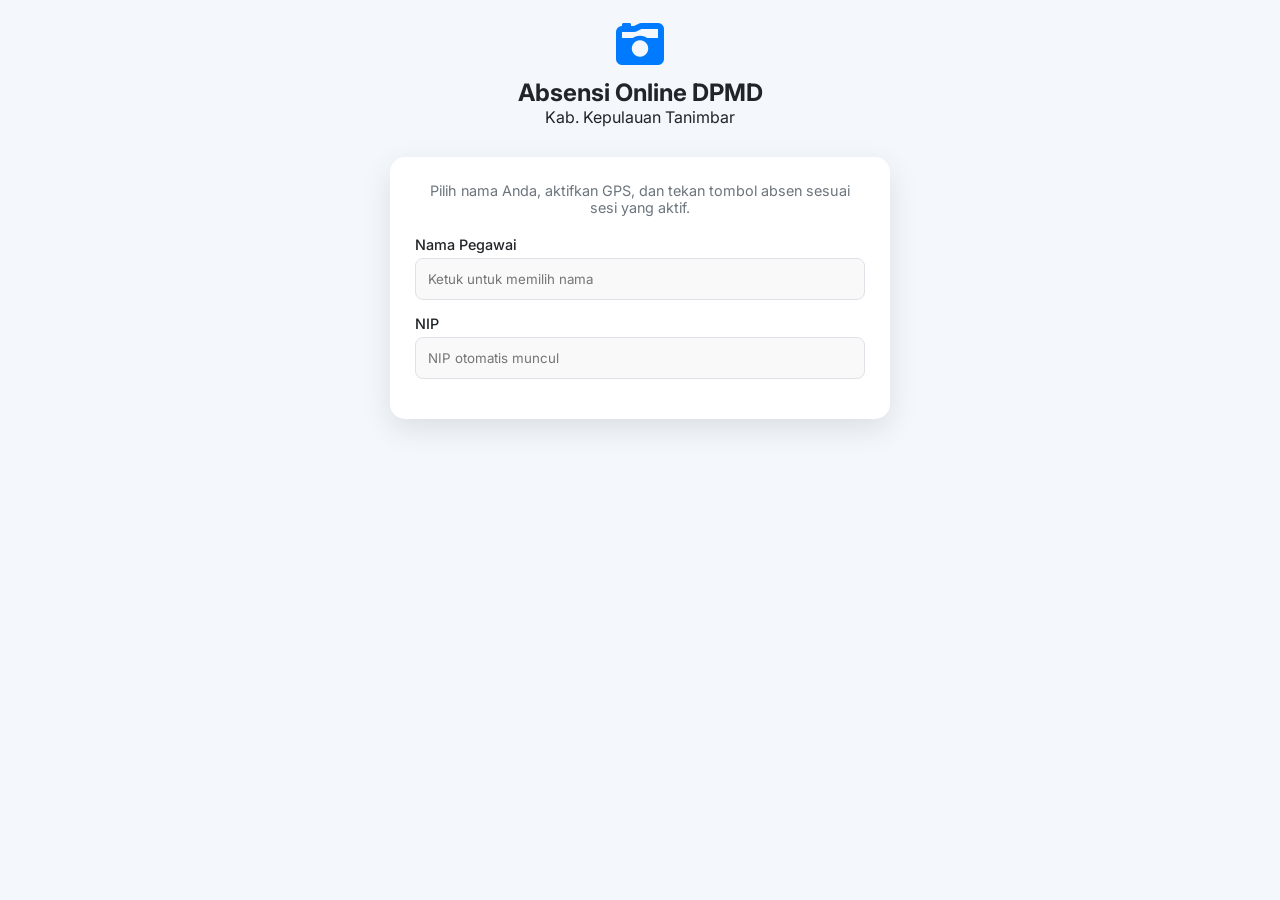
<file: absen-publik.html>
<!DOCTYPE html>
<html lang="id">

<head>
    <meta charset="UTF-8">
    <meta name="viewport" content="width=device-width, initial-scale=1.0">
    <title>Absensi Online - DPMD Kab. Kepulauan Tanimbar</title>
    <link rel="stylesheet" href="https://cdnjs.cloudflare.com/ajax/libs/font-awesome/6.4.0/css/all.min.css">
    <link rel="preconnect" href="https://fonts.googleapis.com">
    <link rel="preconnect" href="https://fonts.gstatic.com" crossorigin>
    <link href="https://fonts.googleapis.com/css2?family=Inter:wght@400;500;600;700&display=swap" rel="stylesheet">
    <style>
        :root {
            --bg-primary: #f4f7fc;
            --bg-secondary: #ffffff;
            --primary-accent: #e3f2fd;
            --secondary-accent: #007bff;
            --text-primary: #212529;
            --text-secondary: #6c757d;
            --border-color: #dee2e6;
            --shadow-color: rgba(0, 0, 0, 0.1);
        }

        * {
            margin: 0;
            padding: 0;
            box-sizing: border-box;
            font-family: 'Inter', sans-serif;
        }

        body {
            background-color: var(--bg-primary);
            color: var(--text-primary);
            padding: 20px;
            display: flex;
            flex-direction: column;
            align-items: center;
            min-height: 100vh;
        }

        .container {
            max-width: 500px;
            width: 100%;
        }

        .header {
            text-align: center;
            margin-bottom: 30px;
        }

        .header i {
            font-size: 3rem;
            color: var(--secondary-accent);
            margin-bottom: 10px;
        }

        .header h1 {
            font-size: 1.5rem;
            font-weight: 700;
        }

        .card {
            background: var(--bg-secondary);
            border-radius: 15px;
            padding: 25px;
            box-shadow: 0 10px 30px var(--shadow-color);
            margin-bottom: 20px;
        }

        .instruction {
            font-size: 0.9rem;
            color: var(--text-secondary);
            margin-bottom: 20px;
            text-align: center;
        }

        .form-group {
            margin-bottom: 15px;
        }

        .form-group label {
            display: block;
            margin-bottom: 5px;
            font-weight: 500;
            font-size: 0.9rem;
        }

        .form-group input {
            width: 100%;
            padding: 12px;
            border: 1px solid var(--border-color);
            border-radius: 8px;
            background: #f9f9f9;
        }

        .btn {
            padding: 12px;
            border: none;
            border-radius: 8px;
            cursor: pointer;
            font-weight: 600;
            width: 100%;
            transition: 0.3s;
            margin-top: 10px;
        }

        .btn-primary {
            background: var(--secondary-accent);
            color: white;
        }

        .btn-morning {
            background: #28a745;
            color: white;
            display: none;
        }

        .btn-evening {
            background: #6f42c1;
            color: white;
            display: none;
        }

        .btn:disabled {
            background: #ccc;
            cursor: not-allowed;
        }

        #status-display {
            padding: 15px;
            border-radius: 8px;
            margin-top: 20px;
            font-size: 0.9rem;
            text-align: center;
            display: none;
        }

        .status-info {
            background: #e3f2fd;
            color: #007bff;
            display: block !important;
        }

        .status-success {
            background: #d4edda;
            color: #155724;
            display: block !important;
        }

        .status-error {
            background: #f8d7da;
            color: #721c24;
            display: block !important;
        }

        .modal {
            position: fixed;
            top: 0;
            left: 0;
            width: 100%;
            height: 100%;
            background: rgba(0, 0, 0, 0.5);
            display: none;
            justify-content: center;
            align-items: center;
            z-index: 100;
        }

        .modal-content {
            background: white;
            padding: 20px;
            border-radius: 12px;
            width: 90%;
            max-width: 400px;
            max-height: 80vh;
            overflow-y: auto;
        }

        .pegawai-item {
            padding: 10px;
            border-bottom: 1px solid #eee;
            cursor: pointer;
        }

        .pegawai-item:hover {
            background: #f0f7ff;
        }

        .pegawai-item b {
            display: block;
        }

        .pegawai-item small {
            color: #666;
        }
    </style>
</head>

<body>
    <div class="container">
        <div class="header">
            <i class="fas fa-camera-retro"></i>
            <h1>Absensi Online DPMD</h1>
            <p>Kab. Kepulauan Tanimbar</p>
        </div>

        <div class="card">
            <p class="instruction">Pilih nama Anda, aktifkan GPS, dan tekan tombol absen sesuai sesi yang aktif.</p>

            <div class="form-group">
                <label>Nama Pegawai</label>
                <input type="text" id="employeeName" placeholder="Ketuk untuk memilih nama" readonly
                    onclick="showModal()">
            </div>

            <div class="form-group">
                <label>NIP</label>
                <input type="text" id="employeeNIP" placeholder="NIP otomatis muncul" readonly>
            </div>

            <div id="sessionButtons">
                <button id="btnMorning" class="btn btn-morning" onclick="takeAttendance('Pagi')">Absen Pagi</button>
                <button id="btnEvening" class="btn btn-evening" onclick="takeAttendance('Sore')">Absen Sore</button>
            </div>

            <div id="status-display">Silakan pilih nama Anda</div>
        </div>
    </div>

    <div id="employeeModal" class="modal">
        <div class="modal-content">
            <h3 style="margin-bottom:15px; display:flex; justify-content:space-between; align-items:center;">
                Pilih Pegawai
                <i class="fas fa-times" onclick="closeModal()" style="cursor:pointer"></i>
            </h3>
            <input type="text" id="searchBox" placeholder="Cari nama..."
                style="width:100%; padding:10px; margin-bottom:10px; border-radius:6px; border:1px solid #ddd;"
                onkeyup="filterPegawai()">
            <div id="employeeList">Memuat data...</div>
        </div>
    </div>

    <?!= include('config_js'); ?>
    <?!= include('api_js'); ?>
    <script>
        let pegawaiList = [];
        let selectedPegawai = null;
        let settings = {};

        async function init() {
            const resS = await api.getAppSettings();
            if (resS.status === 'success') {
                settings = resS.data;
                updateButtons();
            }

            const resP = await api.getPegawai();
            if (resP.status === 'success') {
                pegawaiList = resP.data;
                renderList();
            }
        }

        function updateButtons() {
            const morning = settings.morning_active === true || settings.morning_active === 'true';
            const evening = settings.evening_active === true || settings.evening_active === 'true';

            document.getElementById('btnMorning').style.display = morning ? 'block' : 'none';
            document.getElementById('btnEvening').style.display = evening ? 'block' : 'none';

            if (!morning && !evening) {
                showStatus('Maaf, tidak ada sesi absen yang aktif saat ini.', 'error');
            }
        }

        function renderList() {
            const container = document.getElementById('employeeList');
            container.innerHTML = '';
            pegawaiList.forEach(p => {
                const div = document.createElement('div');
                div.className = 'pegawai-item';
                div.innerHTML = `<b>${p.nama}</b><small>${p.nip}</small>`;
                div.onclick = () => selectPegawai(p);
                container.appendChild(div);
            });
        }

        function selectPegawai(p) {
            selectedPegawai = p;
            document.getElementById('employeeName').value = p.nama;
            document.getElementById('employeeNIP').value = p.nip;
            closeModal();

            const deviceId = getDeviceId();
            if (p.deviceId && p.deviceId !== deviceId) {
                showStatus('Perangkat tidak terdaftar. Perangkat Anda berbeda dengan yang terdaftar di sistem.', 'error');
                disableButtons(true);
            } else {
                showStatus('Pilih sesi absen untuk melanjutkan.', 'info');
                disableButtons(false);
            }
        }

        function getDeviceId() {
            let id = localStorage.getItem('dpmd_device_id');
            if (!id) {
                id = 'DEV-' + Math.random().toString(36).substr(2, 9).toUpperCase();
                localStorage.setItem('dpmd_device_id', id);
            }
            return id;
        }

        function disableButtons(disabled) {
            document.getElementById('btnMorning').disabled = disabled;
            document.getElementById('btnEvening').disabled = disabled;
        }

        function takeAttendance(session) {
            if (!selectedPegawai) return showStatus('Pilih nama terlebih dahulu', 'error');

            showStatus(`Sedang mendapatkan lokasi...`, 'info');

            if (!navigator.geolocation) return showStatus('GPS tidak didukung oleh browser Anda', 'error');

            navigator.geolocation.getCurrentPosition(
                (pos) => processAttendance(pos, session),
                (err) => showStatus('Gagal mendapatkan lokasi. Pastikan GPS aktif.', 'error'),
                { enableHighAccuracy: true, timeout: 10000 }
            );
        }

        async function processAttendance(pos, session) {
            const lat = pos.coords.latitude;
            const lon = pos.coords.longitude;
            const officeLat = settings.officeLat;
            const officeLon = settings.officeLon;
            const radius = settings.jarakMaksimal || 30;

            if (!officeLat || !officeLon) return showStatus('Lokasi kantor belum diatur oleh Admin.', 'error');

            const dist = calculateDistance(lat, lon, officeLat, officeLon);

            if (dist > radius) {
                return showStatus(`Gagal! Anda berada di luar radius (${dist.toFixed(0)}m dari kantor). Jarak maks: ${radius}m`, 'error');
            }

            showStatus('Mengirim data absensi...', 'info');

            const res = await api.saveAbsensi({
                pegawaiId: selectedPegawai.id,
                nama: selectedPegawai.nama,
                nip: selectedPegawai.nip,
                session: session,
                latitude: lat,
                longitude: lon,
                deviceId: getDeviceId()
            });

            if (res.status === 'success') {
                showStatus(`Berhasil! Absen ${session} tersimpan. Terima kasih.`, 'success');
                setTimeout(() => location.reload(), 3000);
            } else {
                showStatus('Gagal: ' + res.message, 'error');
            }
        }

        function calculateDistance(lat1, lon1, lat2, lon2) {
            const R = 6371e3;
            const p1 = lat1 * Math.PI / 180;
            const p2 = lat2 * Math.PI / 180;
            const dP = (lat2 - lat1) * Math.PI / 180;
            const dL = (lon2 - lon1) * Math.PI / 180;
            const a = Math.sin(dP / 2) * Math.sin(dP / 2) + Math.cos(p1) * Math.cos(p2) * Math.sin(dL / 2) * Math.sin(dL / 2);
            return R * 2 * Math.atan2(Math.sqrt(a), Math.sqrt(1 - a));
        }

        function showStatus(msg, type) {
            const el = document.getElementById('status-display');
            el.textContent = msg;
            el.className = 'status-' + type;
            el.style.display = 'block';
        }

        function showModal() { document.getElementById('employeeModal').style.display = 'flex'; }
        function closeModal() { document.getElementById('employeeModal').style.display = 'none'; }
        function filterPegawai() {
            const q = document.getElementById('searchBox').value.toLowerCase();
            document.querySelectorAll('.pegawai-item').forEach(item => {
                item.style.display = item.textContent.toLowerCase().includes(q) ? '' : 'none';
            });
        }

        window.onload = init;
    </script>
</body>

</html>
</file>
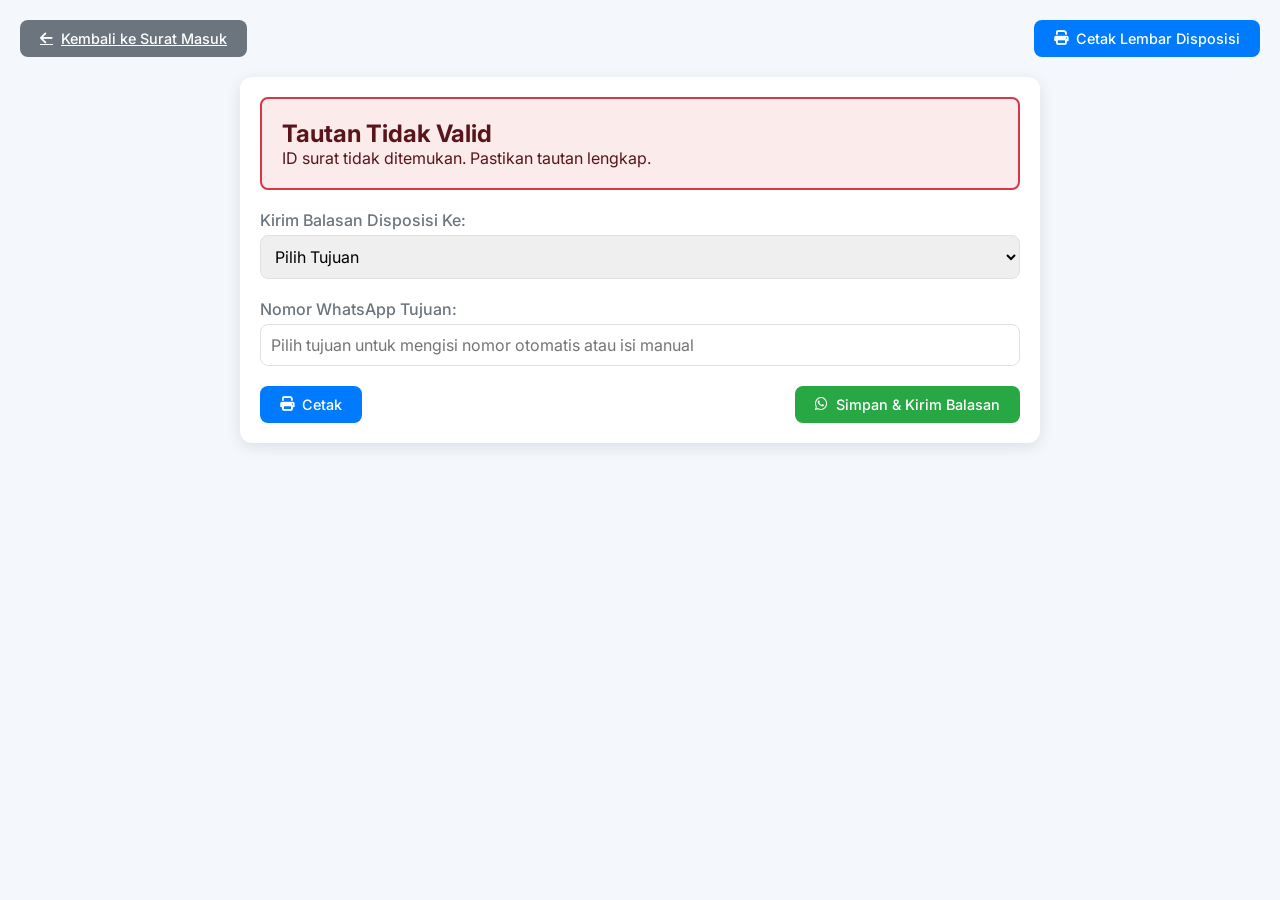
<file: lembar-disposisi.html>
<!DOCTYPE html>
<html lang="id">

<head>
    <meta charset="UTF-8">
    <meta name="viewport" content="width=device-width, initial-scale=1.0">
    <title>Lembar Disposisi - DPMD Kab. Kepulauan Tanimbar</title>
    <link rel="stylesheet" href="https://cdnjs.cloudflare.com/ajax/libs/font-awesome/6.4.0/css/all.min.css">
    <link rel="preconnect" href="https://fonts.googleapis.com">
    <link rel="preconnect" href="https://fonts.gstatic.com" crossorigin>
    <link href="https://fonts.googleapis.com/css2?family=Inter:wght@400;500;600;700&family=Times+New+Roman&display=swap"
        rel="stylesheet">
    <style>
        :root {
            --bg-primary: #f4f7fc;
            --bg-secondary: #ffffff;
            --secondary-accent: #007bff;
            --text-primary: #212529;
            --text-secondary: #6c757d;
            --border-color: #dee2e6;
            --shadow-color: rgba(0, 0, 0, 0.1);
            --success-color: #28a745;
            --warning-color: #ffc107;
            --danger-color: #dc3545;
        }

        * {
            margin: 0;
            padding: 0;
            box-sizing: border-box;
            font-family: 'Inter', sans-serif;
        }

        body {
            background-color: var(--bg-primary);
            color: var(--text-primary);
            padding: 20px;
        }

        .btn {
            padding: 10px 20px;
            border: none;
            border-radius: 8px;
            cursor: pointer;
            font-size: 0.9rem;
            font-weight: 500;
            transition: all 0.3s ease;
            display: inline-flex;
            align-items: center;
            gap: 8px;
            background: var(--secondary-accent);
            color: #ffffff;
        }

        .btn:hover {
            opacity: 0.9;
        }

        .disposisi-container {
            max-width: 800px;
            margin: auto;
            background: var(--bg-secondary);
            padding: 20px;
            border-radius: 12px;
            box-shadow: 0 4px 15px var(--shadow-color);
        }

        .form-group {
            display: flex;
            flex-direction: column;
            margin-top: 20px;
        }

        .form-group label {
            margin-bottom: 5px;
            font-weight: 500;
            color: var(--text-secondary);
        }

        .form-group select,
        .form-group input {
            width: 100%;
            padding: 10px;
            border: 1px solid var(--border-color);
            border-radius: 8px;
            font-size: 1rem;
        }

        .input-group {
            display: flex;
            gap: 10px;
        }

        .input-group input {
            flex-grow: 1;
        }

        .input-group .btn {
            padding: 10px 15px;
        }

        .print-header {
            display: flex;
            align-items: center;
            justify-content: center;
            margin-bottom: 15px;
            border-bottom: 3px solid black;
            padding-bottom: 10px;
            gap: 20px;
        }

        .print-header .logo {
            width: 70px;
            height: auto;
        }

        .print-header .header-text {
            text-align: center;
            font-family: 'Times New Roman', Times, serif;
            flex-grow: 1;
        }

        .print-header h3,
        .print-header h2,
        .print-header p {
            margin: 0;
            line-height: 1.4;
        }

        .print-header h3 {
            font-size: 16px;
            font-weight: bold;
        }

        .print-header h2 {
            font-size: 20px;
            font-weight: bold;
        }

        .print-header p {
            font-size: 12px;
        }

        #disposisi-sheet {
            border: 2px solid #000;
            padding: 15px;
            font-family: 'Times New Roman', Times, serif;
            color: #000;
        }

        #disposisi-sheet h4 {
            text-align: center;
            text-decoration: underline;
            font-size: 16px;
            margin-bottom: 20px;
            font-weight: bold;
        }

        .disposisi-table {
            width: 100%;
            border-collapse: collapse;
            font-size: 12px;
            border: 1px solid #000;
        }

        .disposisi-table td {
            border: 1px solid #000;
            padding: 8px;
            vertical-align: top;
            line-height: 1.5;
        }

        .disposisi-table .value {
            font-weight: normal;
        }

        .disposisi-table .full-width {
            height: 80px;
        }

        .disposisi-table .hal-value {
            height: 60px;
        }

        .disposisi-table .catatan-value {
            height: 120px;
        }

        .disposisi-table input[type="checkbox"] {
            margin-right: 5px;
            vertical-align: middle;
        }

        .disposisi-table label {
            display: block;
            margin-bottom: 4px;
            font-weight: normal;
        }

        .disposisi-table textarea {
            width: 100%;
            height: 100%;
            border: none;
            font-family: 'Times New Roman', Times, serif;
            font-size: 12px;
            resize: none;
            padding: 0;
            background: transparent;
        }

        .signature-block {
            float: right;
            text-align: center;
            width: 300px;
            margin-top: 20px;
            font-family: 'Times New Roman', Times, serif;
            font-size: 12px;
        }

        .signature-block p {
            margin: 0;
            line-height: 1.5;
        }

        .signature-block .name {
            margin-top: 50px;
            font-weight: bold;
            text-decoration: underline;
        }

        /* --- Custom Notification/Alert --- */
        .custom-alert-overlay {
            display: none;
            position: fixed;
            top: 0;
            left: 0;
            width: 100%;
            height: 100%;
            background: rgba(0, 0, 0, 0.6);
            justify-content: center;
            align-items: center;
            z-index: 3000;
            opacity: 0;
            transition: opacity 0.3s ease;
        }

        .custom-alert-overlay.show {
            display: flex;
            opacity: 1;
        }

        .custom-alert-box {
            background: var(--bg-secondary);
            padding: 30px;
            border-radius: 15px;
            box-shadow: 0 10px 30px rgba(0, 0, 0, 0.2);
            text-align: center;
            width: 90%;
            max-width: 400px;
            transform: scale(0.7);
            opacity: 0;
            transition: all 0.3s cubic-bezier(0.18, 0.89, 0.32, 1.28);
        }

        .custom-alert-overlay.show .custom-alert-box {
            transform: scale(1);
            opacity: 1;
        }

        .custom-alert-icon {
            font-size: 50px;
            margin-bottom: 20px;
        }

        .custom-alert-icon .fa-check-circle {
            color: var(--success-color);
        }

        .custom-alert-icon .fa-exclamation-triangle {
            color: var(--warning-color);
        }

        .custom-alert-message {
            font-size: 1.1rem;
            color: var(--text-secondary);
            margin-bottom: 25px;
            line-height: 1.6;
        }

        .custom-alert-buttons {
            display: flex;
            justify-content: center;
            gap: 15px;
        }

        .error-box {
            padding: 20px;
            border: 2px solid var(--danger-color);
            background: #fbebeb;
            color: #58151c;
            border-radius: 8px;
        }

        .error-box h2 {
            color: #58151c;
        }

        .error-box pre {
            white-space: pre-wrap;
            word-wrap: break-word;
            background: #f5f5f5;
            padding: 10px;
            border-radius: 4px;
            margin-top: 10px;
        }

        /* Print Styles */
        @media print {
            .no-print {
                display: none !important;
            }

            body {
                background: white;
            }

            .disposisi-container {
                box-shadow: none;
                border: none;
                max-width: 100%;
            }
        }
    </style>
    <?!= include('config_js'); ?>
    <?!= include('api_js'); ?>
</head>

<body>
    <div class="no-print"
        style="margin-bottom: 20px; display: flex; justify-content: space-between; align-items: center;">
        <a href="<?= getScriptUrl(); ?>?p=suratmasuk" class="btn" style="background: #6c757d;">
            <i class="fas fa-arrow-left"></i> Kembali ke Surat Masuk
        </a>
        <button class="btn" onclick="window.print()">
            <i class="fas fa-print"></i> Cetak Lembar Disposisi
        </button>
    </div>
    <div class="disposisi-container">
        <div id="disposisiContent">
            <!-- Konten akan dimuat di sini oleh JavaScript -->
        </div>
        <div class="form-group" id="tujuan-group">
            <label for="teruskanKe">Kirim Balasan Disposisi Ke:</label>
            <select id="teruskanKe">
                <option value="" disabled selected>Pilih Tujuan</option>
            </select>
        </div>
        <div class="form-group" id="nomor-wa-group">
            <label for="nomorWaTujuan">Nomor WhatsApp Tujuan:</label>
            <div class="input-group">
                <input type="tel" id="nomorWaTujuan"
                    placeholder="Pilih tujuan untuk mengisi nomor otomatis atau isi manual">
            </div>
        </div>
        <div style="display: flex; justify-content: space-between; margin-top: 20px;">
            <button class="btn no-print" onclick="window.print()"><i class="fas fa-print"></i> Cetak</button>
            <button class="btn" id="saveDisposisiBtn" style="background-color: var(--success-color);"><i
                    class="fab fa-whatsapp"></i> Simpan & Kirim Balasan</button>
        </div>
    </div>

    <!-- Custom Notification Alert -->
    <div id="customAlert" class="custom-alert-overlay">
        <div class="custom-alert-box">
            <div class="custom-alert-icon"><i class="fas"></i></div>
            <p class="custom-alert-message"></p>
            <div class="custom-alert-buttons">
                <button id="alertConfirmBtn" class="btn"></button>
            </div>
        </div>
    </div>

    <script>
        document.addEventListener('DOMContentLoaded', function () {
            const disposisiContent = document.getElementById('disposisiContent');
            const saveBtn = document.getElementById('saveDisposisiBtn');
            const teruskanSelect = document.getElementById('teruskanKe');
            const nomorWaInput = document.getElementById('nomorWaTujuan');

            const customAlert = document.getElementById('customAlert');
            const alertMessage = customAlert.querySelector('.custom-alert-message');
            const alertIcon = customAlert.querySelector('.custom-alert-icon i');
            const alertConfirmBtn = document.getElementById('alertConfirmBtn');

            function showAlert(message, type = 'success', onConfirm = null) {
                alertMessage.textContent = message;
                alertIcon.className = 'fas';
                alertConfirmBtn.onclick = () => {
                    hideAlert();
                    if (onConfirm) onConfirm();
                };
                if (type === 'warning') {
                    alertIcon.classList.add('fa-exclamation-triangle');
                    alertConfirmBtn.textContent = 'OK';
                    alertConfirmBtn.style.backgroundColor = 'var(--warning-color)';
                } else if (type === 'error') {
                    alertIcon.classList.add('fa-times-circle');
                    alertConfirmBtn.textContent = 'Tutup';
                    alertConfirmBtn.style.backgroundColor = 'var(--danger-color)';
                } else {
                    alertIcon.classList.add('fa-check-circle');
                    alertConfirmBtn.textContent = 'Lanjutkan';
                    alertConfirmBtn.style.backgroundColor = 'var(--success-color)';
                }
                customAlert.classList.add('show');
            }

            function hideAlert() {
                customAlert.classList.remove('show');
            }

            const urlParams = new URLSearchParams(window.location.search);
            const surat = {};
            for (let [key, value] of urlParams.entries()) {
                surat[key] = decodeURIComponent(value);
            }

            if (!surat.id) {
                disposisiContent.innerHTML = `
                    <div class="error-box">
                        <h2>Tautan Tidak Valid</h2>
                        <p>ID surat tidak ditemukan. Pastikan tautan lengkap.</p>
                    </div>
                `;
                return;
            }

            const daftarKontak = [
                { nama: 'Sekretaris', no_wa: '' },
                { nama: 'Kabid. Kelembagaan & PMD', no_wa: '' },
                { nama: 'Kabid. Pemberdayaan Ekonomi & TTG', no_wa: '' },
            ];
            daftarKontak.forEach(kontak => {
                const option = document.createElement('option');
                option.value = kontak.nama;
                option.dataset.no_wa = kontak.no_wa;
                option.textContent = kontak.nama;
                teruskanSelect.appendChild(option);
            });

            teruskanSelect.addEventListener('change', function () {
                const selectedOption = this.options[this.selectedIndex];
                nomorWaInput.value = selectedOption.dataset.no_wa || '';
            });

            const pejabatStruktural = ["Sekretaris", "Kabid. Kelembagaan & PMD", "Kabid. Pemberdayaan Ekonomi & TTG", "Analis Kebijakan", "Pranata Komputer"];
            const instruksiList = ["Tanggapan dan saran", "Untuk diketahui", "Proses lebih lanjut", "Selesaikan", "Koordinasikan", "Wakili / Hadiri", "Agendakan", "Arsip"];

            function formatDate(dateString) {
                if (!dateString) return '-';
                try {
                    return new Date(dateString).toLocaleDateString('id-ID', { day: '2-digit', month: 'long', year: 'numeric' });
                } catch (e) { return dateString; }
            }

            disposisiContent.innerHTML = `
                <div class="print-header">
                    <img src="logo.png" alt="Logo" class="logo" onerror="this.src='https://placehold.co/80x80?text=Logo'">
                    <div class="header-text">
                        <h3>PEMERINTAH KABUPATEN KEPULAUAN TANIMBAR</h3>
                        <h2>DINAS PEMBERDAYAAN MASYARAKAT DAN DESA</h2>
                        <p>Jl. Ir. Soekarno, Kompleks Perkantoran Bupati Kepulauan Tanimbar, Maluku</p>
                    </div>
                </div>
                <div id="disposisi-sheet">
                    <h4>LEMBAR DISPOSISI</h4>
                    <table class="disposisi-table">
                        <tr><td style="width: 50%;">Surat dari : <span class="value">${surat.pengirim || ''}</span></td><td>Diterima Tgl : <span class="value">${formatDate(surat.tglTerima)}</span></td></tr>
                        <tr><td>No. Surat : <span class="value">${surat.noSurat || ''}</span></td><td>No. Agenda : <span class="value">${surat.noAgenda || ''}</span></td></tr>
                        <tr><td>Tgl. Surat : <span class="value">${formatDate(surat.tglSurat)}</span></td>
                            <td>Sifat : ${surat.sifatSurat || '-'}</td>
                        </tr>
                        <tr class="hal-value"><td colspan="2">Hal : <span class="value">${surat.perihal || ''}</span></td></tr>
                        <tr>
                            <td class="full-width">
                                <strong>Diteruskan kepada Sdr:</strong>
                                <div id="disp_diteruskan" style="padding-left: 10px; margin-top: 5px;">
                                    ${pejabatStruktural.map(j => `<label><input type="checkbox" name="diteruskan" value="${j}"> ${j}</label>`).join('')}
                                </div>
                            </td>
                            <td class="full-width">
                                <strong>Dengan hormat harap:</strong>
                                <div id="disp_instruksi" style="padding-left: 10px; margin-top: 5px;">
                                    ${instruksiList.map(i => `<label><input type="checkbox" name="instruksi" value="${i}"> ${i}</label>`).join('')}
                                </div>
                            </td>
                        </tr>
                        <tr><td colspan="2" class="catatan-value"><strong>Catatan:</strong><textarea id="disp_catatan" placeholder="Isi catatan disposisi..."></textarea></td></tr>
                    </table>
                    <div class="signature-block">
                        <p>Kepala Dinas,</p>
                        <p class="name">..................................</p>
                        <p>NIP. ..........................</p>
                    </div>
                    <div style="clear: both;"></div>
                </div>`;

            saveBtn.addEventListener('click', async function () {
                const catatan = document.getElementById('disp_catatan').value;
                const diteruskan = Array.from(document.querySelectorAll('input[name="diteruskan"]:checked')).map(el => el.value);
                const instruksi = Array.from(document.querySelectorAll('input[name="instruksi"]:checked')).map(el => el.value);
                const nomorTujuan = nomorWaInput.value;

                const disposisiContentObj = {
                    catatan: catatan,
                    diteruskan: diteruskan,
                    instruksi: instruksi,
                    timestamp: new Date().toISOString()
                };

                const payload = {
                    id: surat.id,
                    disposisi: disposisiContentObj
                };

                saveBtn.disabled = true;
                const originalText = saveBtn.innerHTML;
                saveBtn.innerHTML = '<i class="fas fa-spinner fa-spin"></i> Menyimpan...';

                try {
                    const result = await api.saveSuratMasuk(payload);
                    if (result.status === 'success') {
                        if (nomorTujuan) {
                            const msg = `*DISPOSISI SURAT*\nNo. Agenda: ${surat.noAgenda}\nPerihal: ${surat.perihal}\n\n*Catatan:* ${catatan}\n*Diteruskan ke:* ${diteruskan.join(', ')}\n*Instruksi:* ${instruksi.join(', ')}`;
                            const waUrl = `https://api.whatsapp.com/send?phone=${nomorTujuan}&text=${encodeURIComponent(msg)}`;
                            showAlert('Disposisi berhasil disimpan! Klik Lanjutkan untuk kirim WhatsApp.', 'success', () => {
                                window.open(waUrl, '_blank');
                            });
                        } else {
                            showAlert('Disposisi berhasil disimpan tanpa pengiriman WhatsApp.', 'success');
                        }
                    } else {
                        showAlert('Gagal menyimpan: ' + result.message, 'error');
                    }
                } catch (error) {
                    showAlert('Terjadi kesalahan: ' + error.message, 'error');
                } finally {
                    saveBtn.disabled = false;
                    saveBtn.innerHTML = originalText;
                }
            });
        });
    </script>
</body>

</html>
</file>
